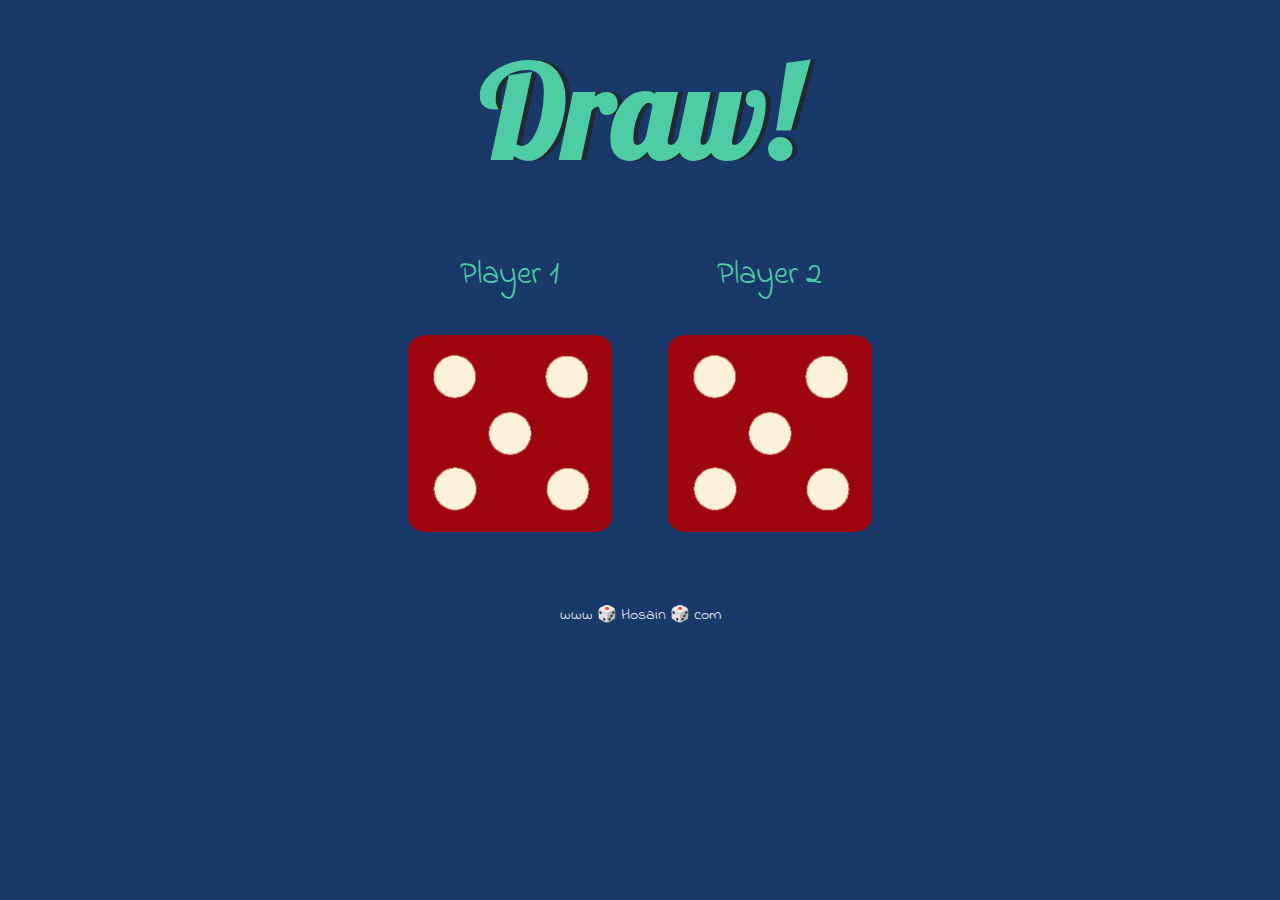
<file: index.html>
<!DOCTYPE html>
<html lang="en" dir="ltr">
  <head>
    <meta charset="utf-8" />
    <title>Dicee</title>
    <link rel="stylesheet" href="styles.css" />
    <link
      href="https://fonts.googleapis.com/css?family=Indie+Flower|Lobster"
      rel="stylesheet"
    />
  </head>
  <body>
    <div class="container">
      <h1>Refresh Me</h1>

      <div class="dice">
        <p>Player 1</p>
        <img class="img1" src="images/dice6.png" alt="Dice showing 6" />
      </div>

      <div class="dice">
        <p>Player 2</p>
        <img class="img2" src="images/dice6.png" alt="Dice showing 6" />
      </div>
    </div>
    <footer>www 🎲 Hosain 🎲 com</footer>
    <script src="index.js"></script>
  </body>
</html>
</file>
<file: styles.css>
.container {
  width: 70%;
  margin: auto;
  text-align: center;
}

.dice {
  text-align: center;
  display: inline-block;

}

body {
  background-color: #1a396b;
}

h1 {
  margin: 30px;
  font-family: 'Lobster', cursive;
  text-shadow: 5px 0 #232931;
  font-size: 8rem;
  color: #4ECCA3;
}

p {
  font-size: 2rem;
  color: #4ECCA3;
  font-family: 'Indie Flower', cursive;
}

img {
  width: 80%;
}

footer {
  margin-top: 5%;
  color: #EEEEEE;
  text-align: center;
  font-family: 'Indie Flower', cursive;

}
</file>
